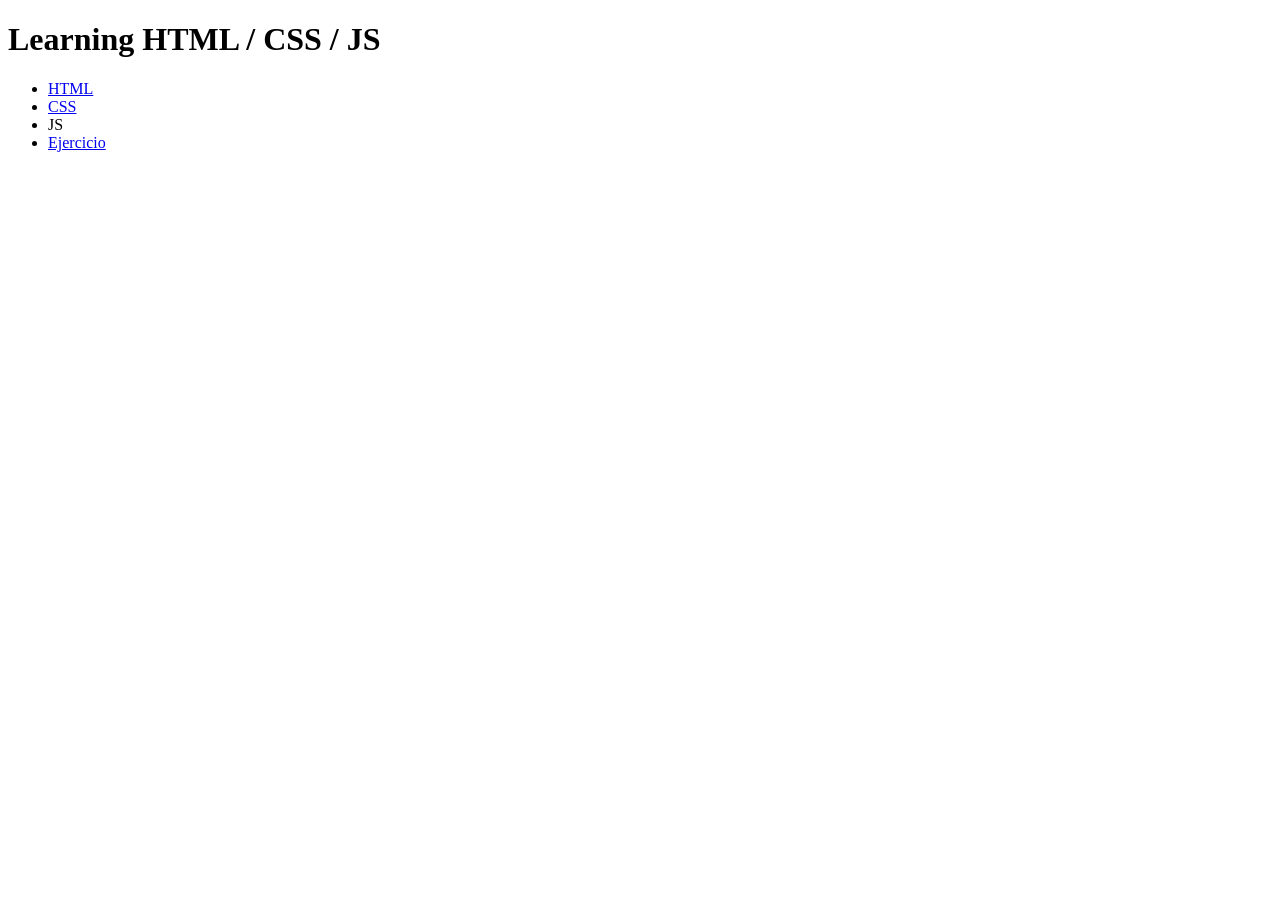
<file: index.html>
<!DOCTYPE html>
<html lang="en">
<head>
    <meta charset="UTF-8">
    <meta name="viewport" content="width=device-width, initial-scale=1.0">
    <title>Índice ejemplos web</title>
</head>
<body>
    <h1>Learning HTML / CSS / JS</h1>
    <ul>
        <li><a href="/html/index.html">HTML</a></li>
        <li><a href="/css/index.html">CSS</a> </li>
        <li>JS</li>
        <li><a href="/exercise/index.html">Ejercicio</a></li>
    </ul>
</body>
</html>
</file>
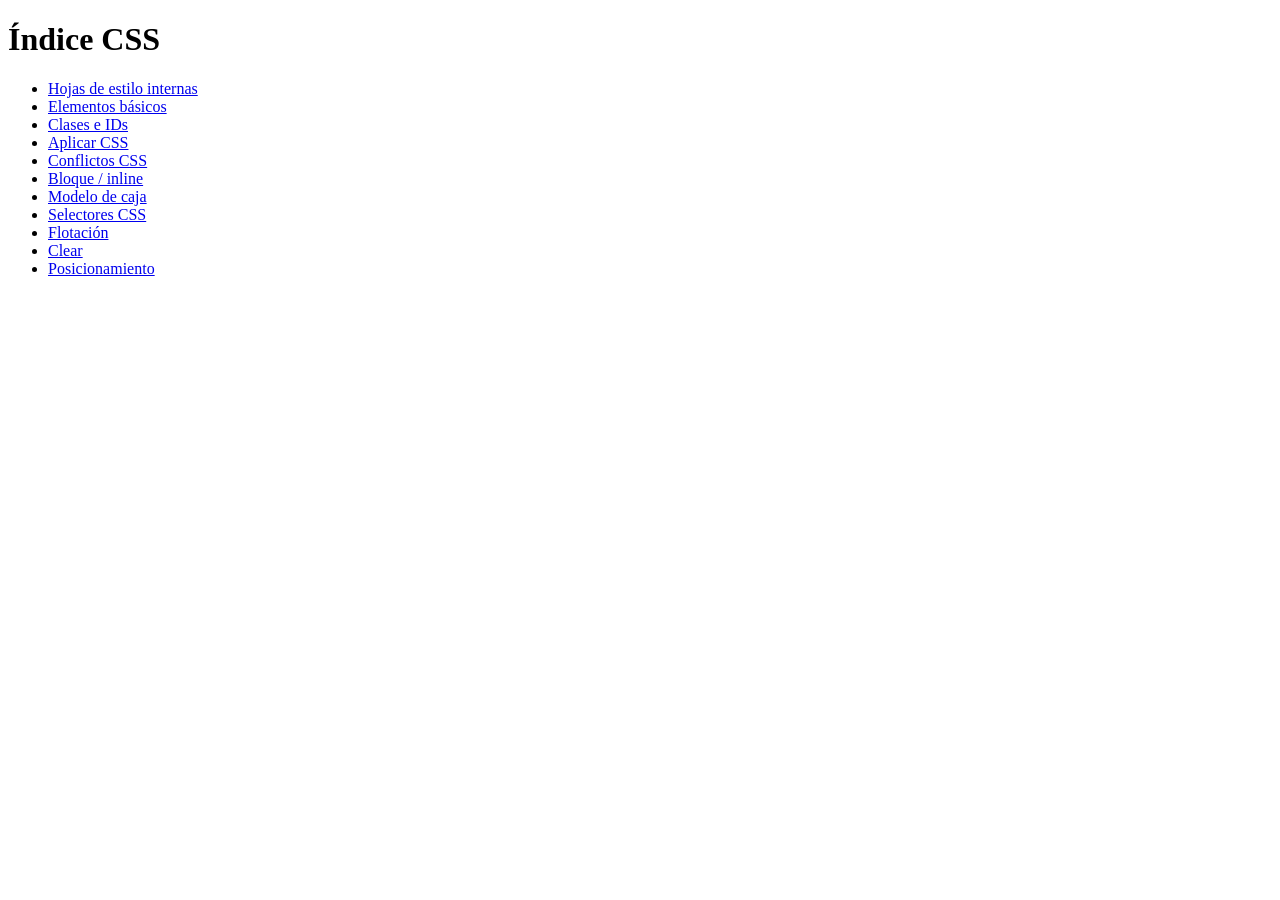
<file: css/index.html>
<!DOCTYPE html>
<html lang="en">
<head>
    <meta charset="UTF-8">
    <meta name="viewport" content="width=device-width, initial-scale=1.0">
    <title>Índice CSS</title>
</head>
<body>
    <h1>Índice CSS</h1>
    <ul>
        <li><a href="./hojas-estilo-internas/index.html">Hojas de estilo internas</a></li>
        <li><a href="./elementos-basicos/index.html">Elementos básicos</a></li>
        <li><a href="./class-id/index.html">Clases e IDs</a></li>
        <li><a href="./apply-css/index.html">Aplicar CSS</a></li>
        <li><a href="./conflictos-css/index.html">Conflictos CSS</a></li>
        <li><a href="./block-inline/index.html">Bloque / inline</a></li>
        <li><a href="./box-model/index.html">Modelo de caja</a></li>
        <li><a href="./css-selectors/index.html">Selectores CSS</a></li>
        <li><a href="./flotacion/index.html">Flotación</a></li>
        <li><a href="./clear/index.html">Clear</a></li>
        <li><a href="./posicionamiento/index.html">Posicionamiento</a></li>
    </ul>
</body>
</html>
</file>
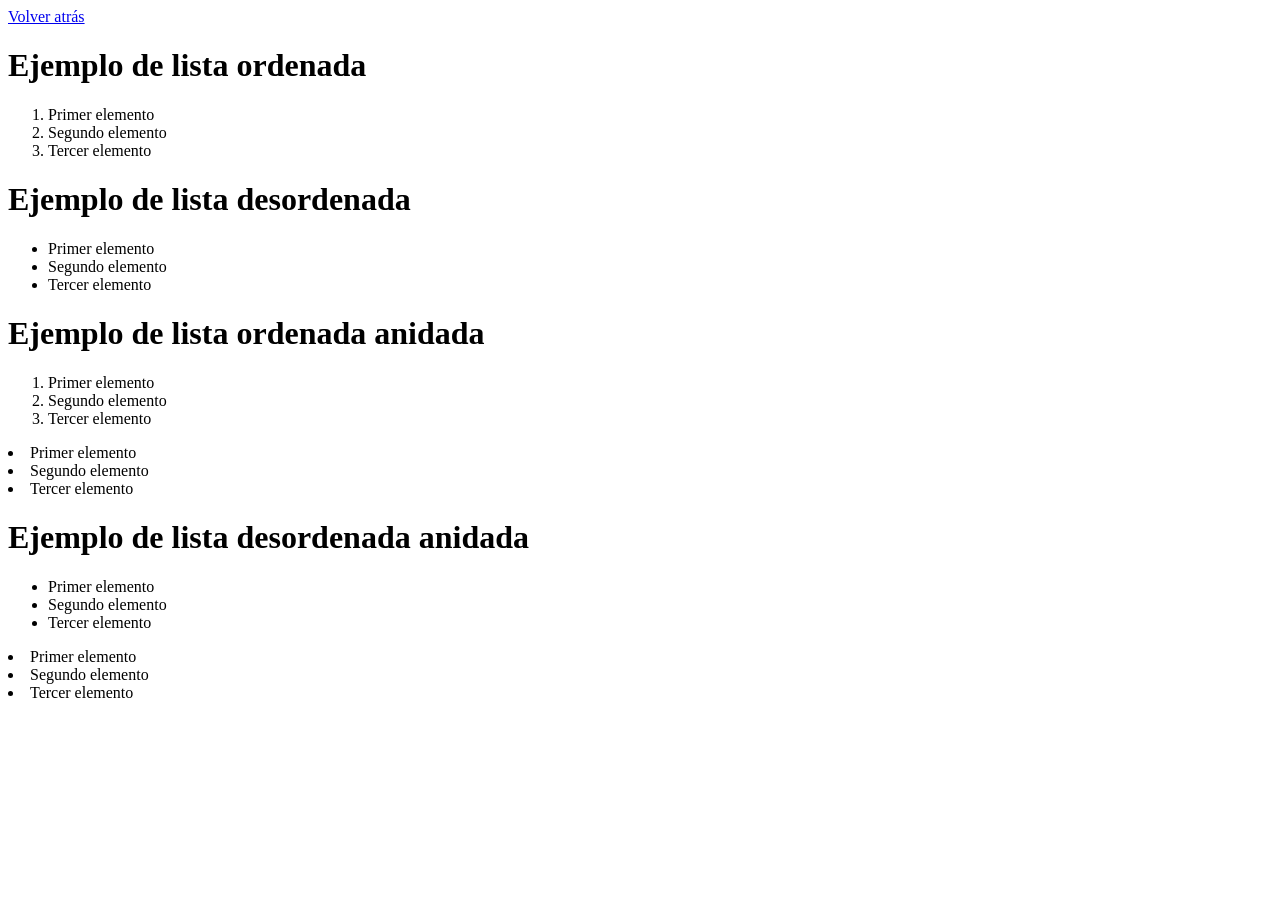
<file: listas/index.html>
<!DOCTYPE html>
<html lang="en">
<head>
    <meta charset="UTF-8">
    <meta name="viewport" content="width=device-width, initial-scale=1.0">
    <title>Listas</title>
</head>
<body>
    <nav><a href="/index.html">Volver atrás</a></nav>
    <h1>Ejemplo de lista ordenada</h1>
    <ol>
        <li>Primer elemento</li>
        <li>Segundo elemento</li>
        <li>Tercer elemento</li>
    </ol>

    <h1>Ejemplo de lista desordenada</h1>
    <ul>
        <li>Primer elemento</li>
        <li>Segundo elemento</li>
        <li>Tercer elemento</li>
    </ul>

    <h1>Ejemplo de lista ordenada anidada</h1>
    <ol>
        <li>Primer elemento</li>
        <li>Segundo elemento</li>
        <li>Tercer elemento</li>
        </ol>
            <li>Primer elemento</li>
            <li>Segundo elemento</li>
            <li>Tercer elemento</li>
        </ol>
    </ol>    

    <h1>Ejemplo de lista desordenada anidada</h1>
    <ul>
        <li>Primer elemento</li>
        <li>Segundo elemento</li>
        <li>Tercer elemento</li>
        </ul>
            <li>Primer elemento</li>
            <li>Segundo elemento</li>
            <li>Tercer elemento</li>
        </ul>
    </ul>


</body>
</html>
</file>
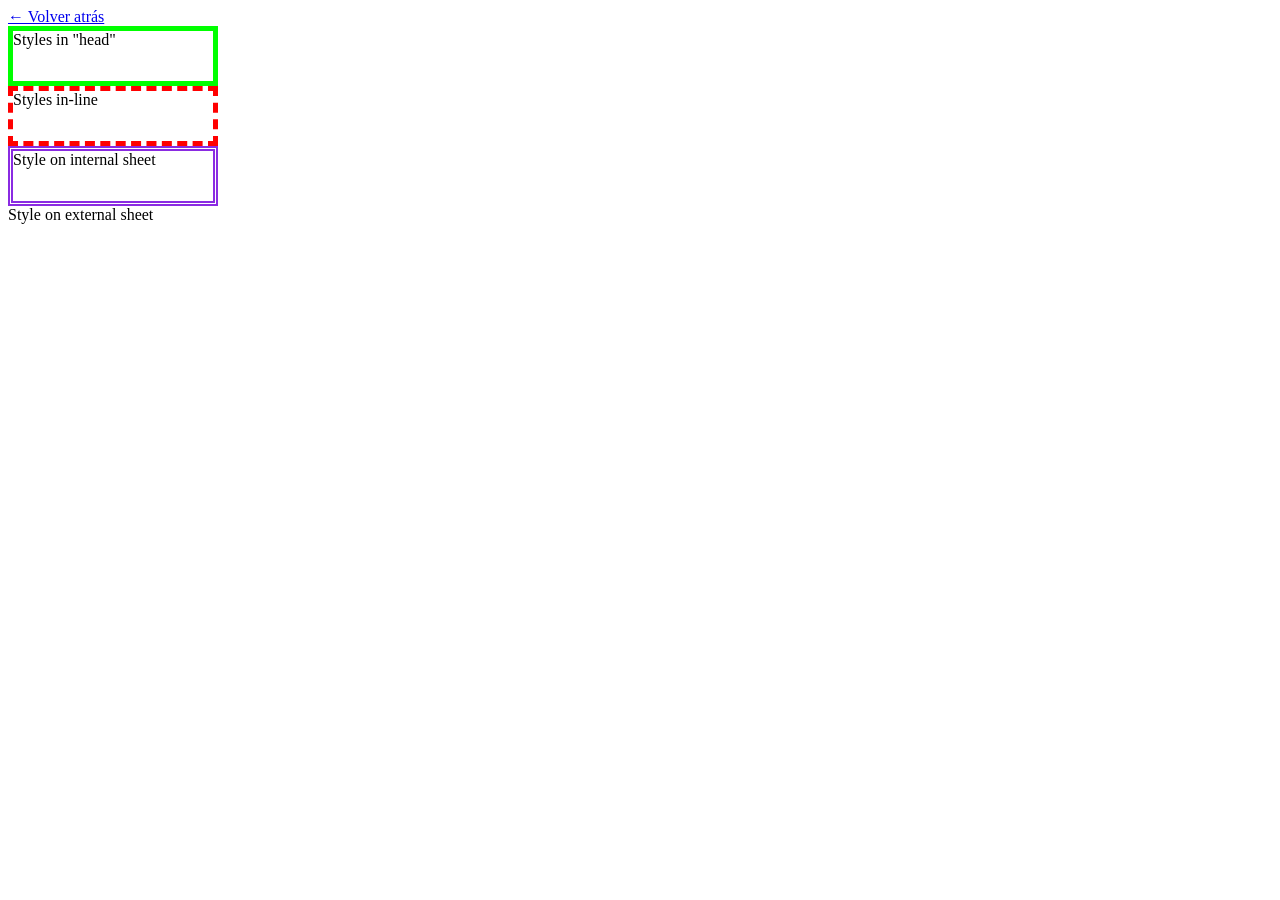
<file: css/apply-css/index.html>
<!DOCTYPE html>
<html lang="en">
<head>
    <meta charset="UTF-8">
    <meta name="viewport" content="width=device-width, initial-scale=1.0">
    <title>Aplicar CSS</title>
    <style type="text/css">
        div{
            width: 200px;
            height: 50px;
            margin: 10;
        }

        .head{
            border: 5px solid lime;
        }
    </style>
    <link rel="stylesheet" href="./styles.css">
    <style type="text/css">
        @import url(http://127.0.0.1:5500/css/apply-css/external-style.css);
    </style>
</head>
<body>
    <nav><a href="../index.html">← Volver atrás</a></nav>
    <div class="head">Styles in "head"</div>
    <div style="border: 5px dashed red;">Styles in-line</div>
    <div class="stylesheet">Style on internal sheet</div>
    <div class="external">Style on external sheet</div>
</body>
</html>
</file>
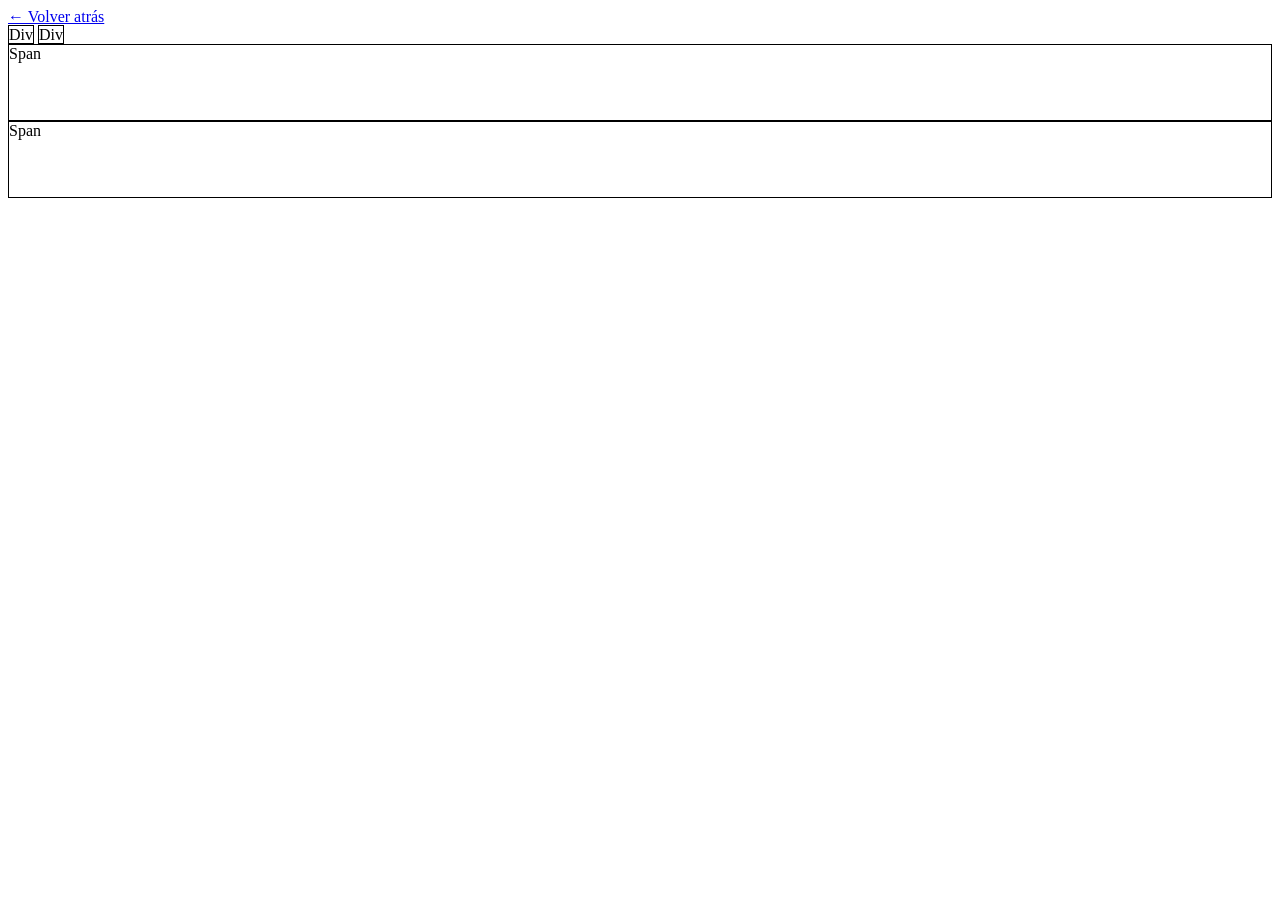
<file: css/block-inline/index.html>
<!DOCTYPE html>
<html lang="en">

<head>
    <meta charset="UTF-8">
    <meta name="viewport" content="width=device-width, initial-scale=1.0">
    <title>Block / inline</title>
    <style>
        div, span{
            border: 1px solid black;
            height: 75px;
        }
        /* div {
            border: 1px solid black;
            height: 75px;
            font-size: 2rem;
        }

        span {
            border: 1px solid black;
            height: 50px;
        } */
    </style>
</head>

<body>
    <nav><a href="../index.html">← Volver atrás</a></nav>
    <div style="display: inline;">Div</div>
    <div style="display: inline;">Div</div>
    <span style="display: block;">Span</span>
    <span style="display: block;">Span</span>
<!-- 
    <div style="display: inline;">Div</div>
    <br>
    <span style="font-size: 1.25em; display: block;">
        Lorem ipsum, dolor sit amet consectetur adipisicing elit.
    </span> -->
</body>

</html>
</file>
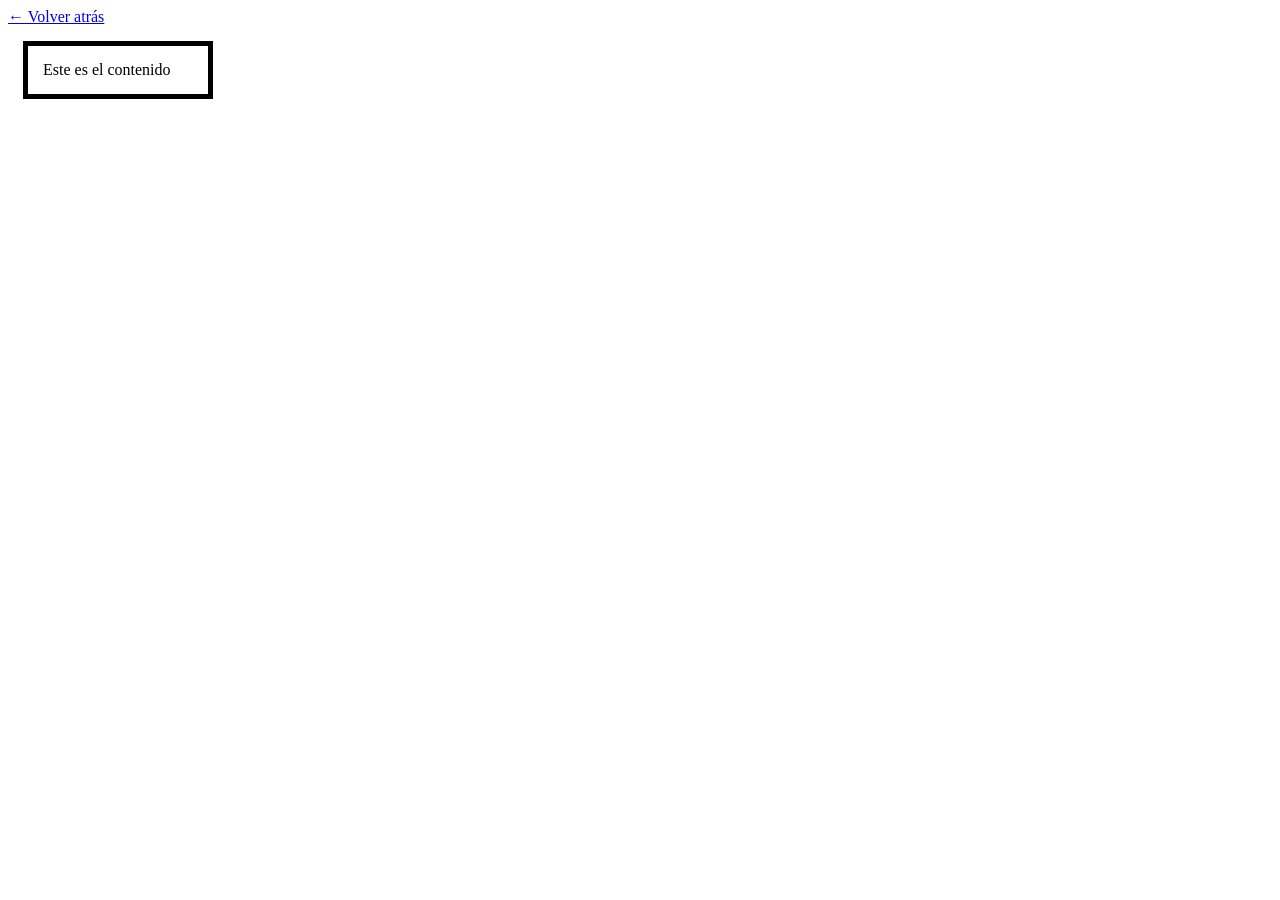
<file: css/box-model/index.html>
<!DOCTYPE html>
<html lang="en">
<head>
    <meta charset="UTF-8">
    <meta name="viewport" content="width=device-width, initial-scale=1.0">
    <title>Modelo de caja</title>
    <style>
        .box{
            border: 5px solid black;
            padding: 15px;
            margin: 15px;
            width: 150px;
        }
    </style>
</head>
<body>
    <nav><a href="../index.html">← Volver atrás</a></nav>
    <div class="box"> Este es el contenido</div>
</body>
</html>
</file>
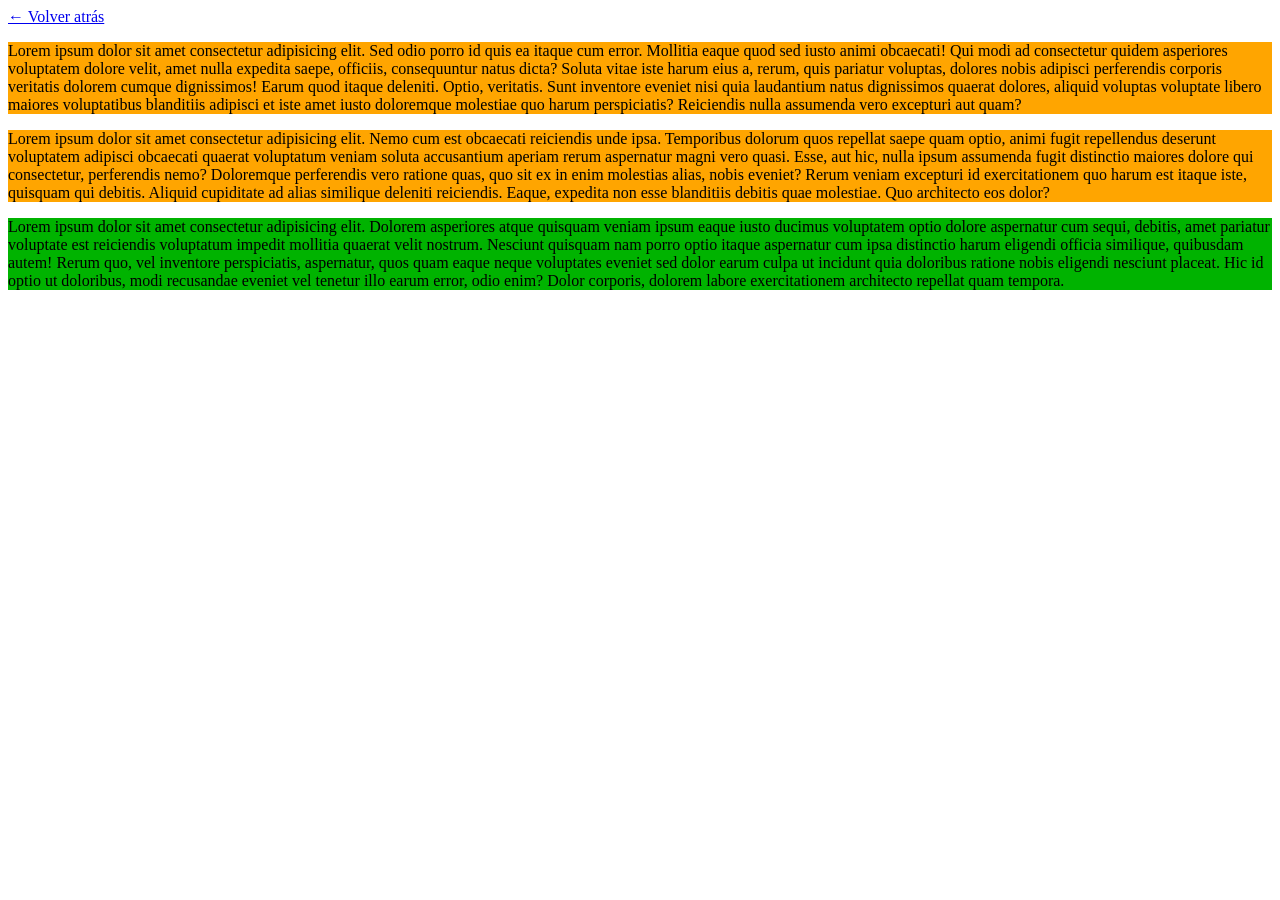
<file: css/class-id/index.html>
<!DOCTYPE html>
<html lang="en">
<head>
    <meta charset="UTF-8">
    <meta name="viewport" content="width=device-width, initial-scale=1.0">
    <title>Clases e IDs</title>
    <style type="text/css">
        .back-orange{
            background-color: #ffa500;
        }
        #back-green{
            background-color: #00b300;
        }
    </style>
</head>
<body>
    <nav><a href="../index.html">← Volver atrás</a></nav>
    <p class="back-orange">Lorem ipsum dolor sit amet consectetur adipisicing elit. Sed odio porro id quis ea itaque cum error. Mollitia eaque quod sed iusto animi obcaecati! Qui modi ad consectetur quidem asperiores voluptatem dolore velit, amet nulla expedita saepe, officiis, consequuntur natus dicta? Soluta vitae iste harum eius a, rerum, quis pariatur voluptas, dolores nobis adipisci perferendis corporis veritatis dolorem cumque dignissimos! Earum quod itaque deleniti. Optio, veritatis. Sunt inventore eveniet nisi quia laudantium natus dignissimos quaerat dolores, aliquid voluptas voluptate libero maiores voluptatibus blanditiis adipisci et iste amet iusto doloremque molestiae quo harum perspiciatis? Reiciendis nulla assumenda vero excepturi aut quam?</p>
    <p class="back-orange">Lorem ipsum dolor sit amet consectetur adipisicing elit. Nemo cum est obcaecati reiciendis unde ipsa. Temporibus dolorum quos repellat saepe quam optio, animi fugit repellendus deserunt voluptatem adipisci obcaecati quaerat voluptatum veniam soluta accusantium aperiam rerum aspernatur magni vero quasi. Esse, aut hic, nulla ipsum assumenda fugit distinctio maiores dolore qui consectetur, perferendis nemo? Doloremque perferendis vero ratione quas, quo sit ex in enim molestias alias, nobis eveniet? Rerum veniam excepturi id exercitationem quo harum est itaque iste, quisquam qui debitis. Aliquid cupiditate ad alias similique deleniti reiciendis. Eaque, expedita non esse blanditiis debitis quae molestiae. Quo architecto eos dolor?</p>
    <p id="back-green">Lorem ipsum dolor sit amet consectetur adipisicing elit. Dolorem asperiores atque quisquam veniam ipsum eaque iusto ducimus voluptatem optio dolore aspernatur cum sequi, debitis, amet pariatur voluptate est reiciendis voluptatum impedit mollitia quaerat velit nostrum. Nesciunt quisquam nam porro optio itaque aspernatur cum ipsa distinctio harum eligendi officia similique, quibusdam autem! Rerum quo, vel inventore perspiciatis, aspernatur, quos quam eaque neque voluptates eveniet sed dolor earum culpa ut incidunt quia doloribus ratione nobis eligendi nesciunt placeat. Hic id optio ut doloribus, modi recusandae eveniet vel tenetur illo earum error, odio enim? Dolor corporis, dolorem labore exercitationem architecto repellat quam tempora.</p>
</body>
</html>
</file>
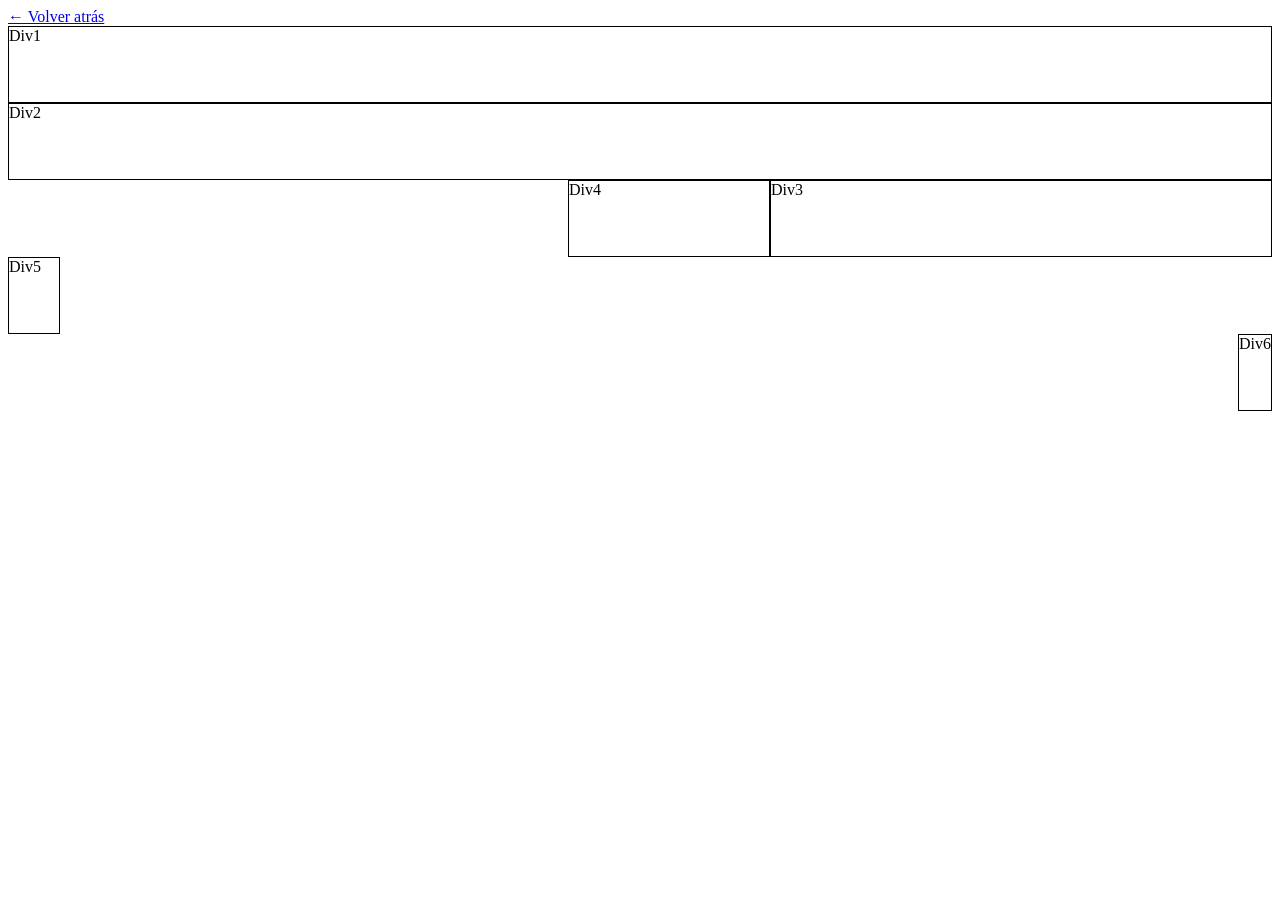
<file: css/clear/index.html>
<!DOCTYPE html>
<html lang="en">
<head>
    <meta charset="UTF-8">
    <meta name="viewport" content="width=device-width, initial-scale=1.0">
    <title>Clear</title>
    <style>
        div{
            border: 1px solid black;
            height: 75px;
        }
        #d3, #d4, #d6{
            float: right;
        }

        #d3 {
            width: 500px;
        }

        #d4 {
            width: 200px;
        }
        #d5 {
            clear: both;
            width: 50px;
        }

    </style>
</head>
<body>
    <nav><a href="../index.html">← Volver atrás</a></nav>
    <div id="d1">Div1</div>
    <div id="d2">Div2</div>
    <div id="d3">Div3</div>
    <div id="d4">Div4</div>
    <div id="d5">Div5</div>
    <div id="d6">Div6</div>
</body>
</html>
</file>
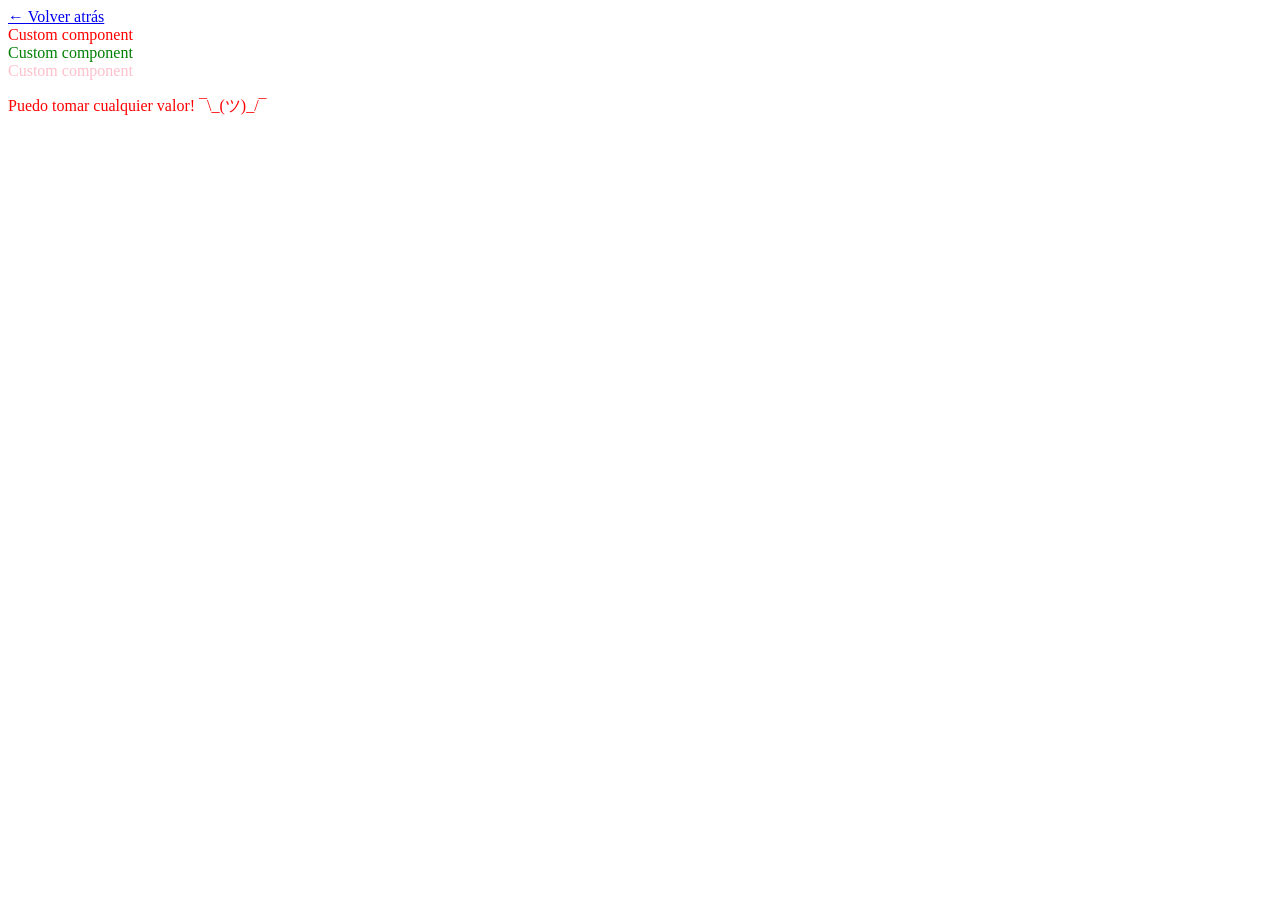
<file: css/conflictos-css/index.html>
<!DOCTYPE html>
<html lang="en">
<head>
    <meta charset="UTF-8">
    <meta name="viewport" content="width=device-width, initial-scale=1.0">
    <title>Conflictos HTML</title>
    <style>
        div{
            color: blue;
        }       
        .custom{
            color:green;
        }
        .custom2{
            color:pink
        }
        p span {
            color: red;
        }

        span {
            color: blue;
        }

    </style>
</head>
<body>
    <nav><a href="../index.html">← Volver atrás</a></nav>
    <div id="custom" style="color: red;">
        Custom component
    </div>
    <div class="custom">
        Custom component
    </div>
    <div class="custom custom2">
        Custom component
    </div>

    <p>
        <span>Puedo tomar cualquier valor! ¯\_(ツ)_/¯</span>
    </p>

</body>
</html>
</file>
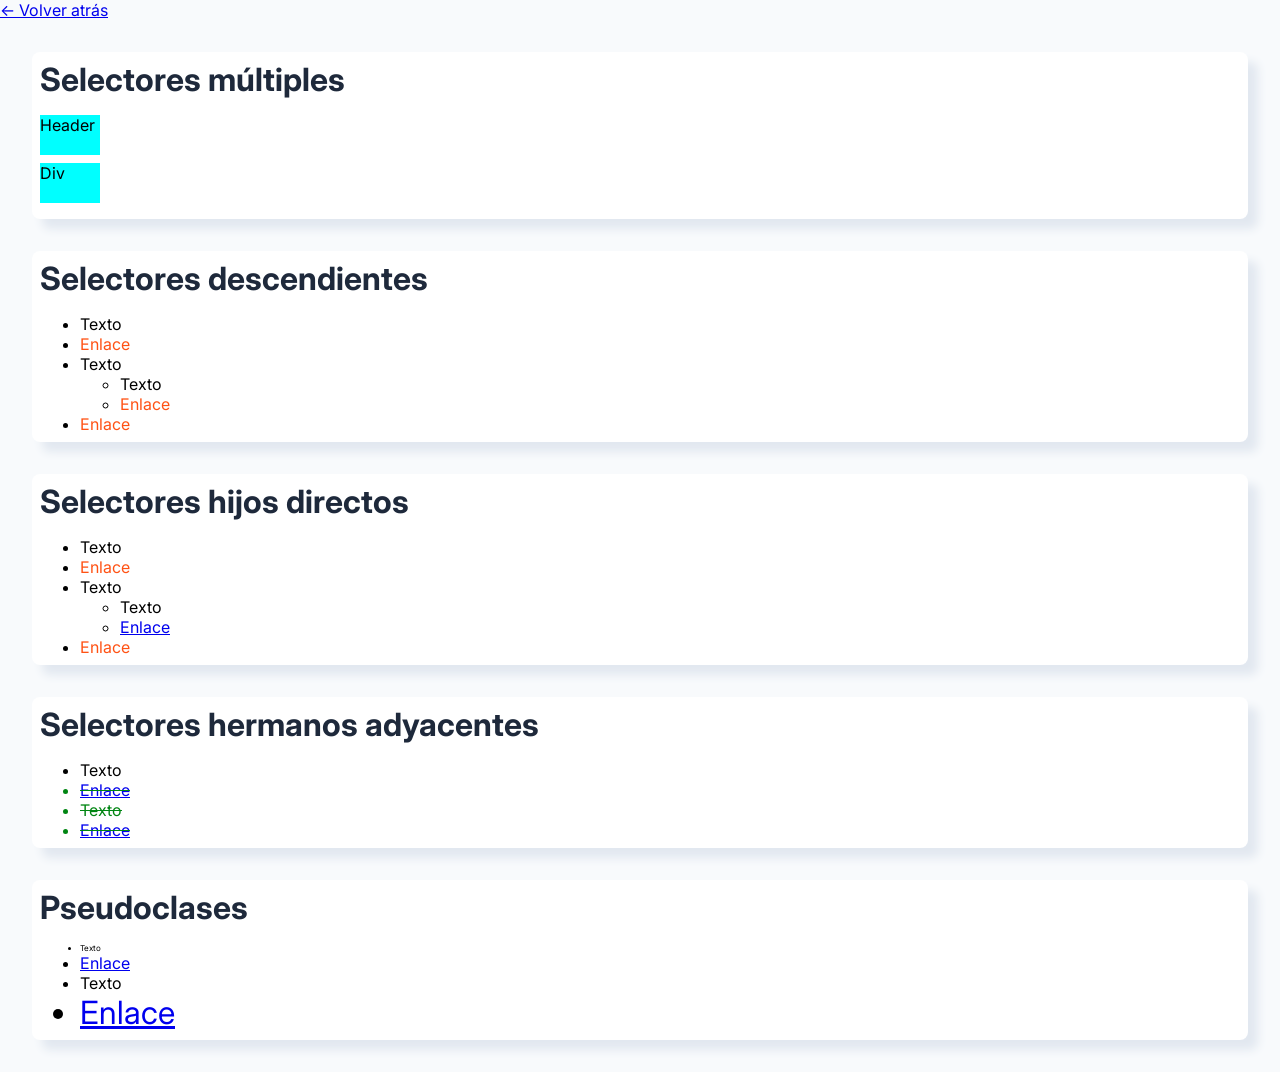
<file: css/css-selectors/index.html>
<!DOCTYPE html>
<html lang="en">

<head>
    <meta charset="UTF-8">
    <meta name="viewport" content="width=device-width, initial-scale=1.0">
    <title>Selectores CSS</title>
    <link rel="stylesheet" href="./styles.css">
    <link rel="preconnect" href="https://fonts.googleapis.com">
    <link rel="preconnect" href="https://fonts.gstatic.com" crossorigin>
    <link
        href="https://fonts.googleapis.com/css2?family=Inter:ital,opsz,wght@0,14..32,100..900;1,14..32,100..900&display=swap"
        rel="stylesheet">
</head>

<body>
    <nav><a href="../index.html">← Volver atrás</a></nav>
    <section>
        <h1>Selectores múltiples</h1>
        <header class="ex1-1">Header</header>
        <div class="ex1-2">Div</div>
    </section>

    <section>
        <h1 id="select-desc2">Selectores descendientes</h1>
        <div class="ex2">
            <ul>
                <li>Texto</li>
                <li><a href="#select-desc2">Enlace</a></li>
                <li>Texto</li>
                <ul>
                    <li>Texto</li>
                    <li><a href="#select-desc2">Enlace</a></li>
                </ul>
                <li><a href="#select-desc2">Enlace</a></li>
            </ul>
        </div>
    </section>

    <section>
        <h1 id="select-desc3">Selectores hijos directos</h1>
        <div class="ex3">
            <ul>
                <li>Texto</li>
                <li><a href="#select-desc3">Enlace</a></li>
                <li>Texto</li>
                <ul>
                    <li>Texto</li>
                    <li><a href="#select-desc3">Enlace</a></li>
                </ul>
                <li><a href="#select-desc3">Enlace</a></li>
            </ul>
        </div>
    </section>

    <section>
        <h1 id="select-desc4">Selectores hermanos adyacentes</h1>
        <div class="ex4">
            <ul>
                <li>Texto</li>
                <li><a href="#select-desc4">Enlace</a></li>
                <li>Texto</li>
                <li><a href="#select-desc4">Enlace</a></li>
            </ul>
        </div>
    </section>

    <section>
        <h1 id="select-desc5">Pseudoclases</h1>
        <div class="ex5">
            <ul>
                <li>Texto</li>
                <li><a href="#select-desc4">Enlace</a></li>
                <li>Texto</li>
                <li><a href="#select-desc4">Enlace</a></li>
            </ul>
        </div>
    </section>

</body>

</html>
</file>
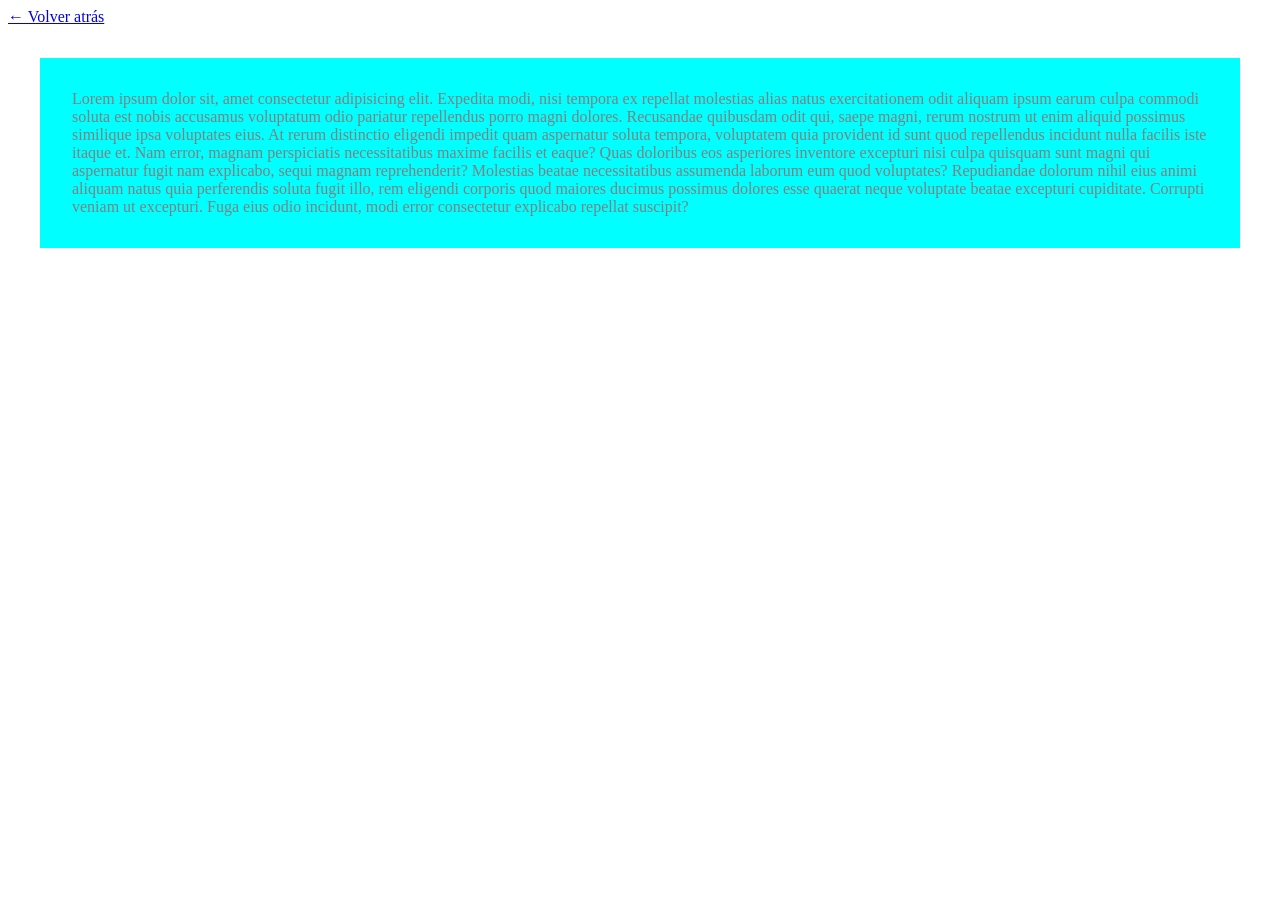
<file: css/elementos-basicos/index.html>
<!DOCTYPE html>
<html lang="en">
<head>
    <meta charset="UTF-8">
    <meta name="viewport" content="width=device-width, initial-scale=1.0">
    <title>Hojas de estilo internas</title>
    <style type="text/css">
        p{
            margin: 32px;
            background-color: aqua;
            color: grey;
            /* width: 300px; */
            /* width: 50%; */
            /* font-size: 1rem; */
            /* height: 25px; */
            /* border: 1px solid black;  */ 
            padding: 32px;
        }
    </style>
</head>
<body>
    <nav><a href="../index.html">← Volver atrás</a></nav>
    <p>Lorem ipsum dolor sit, amet consectetur adipisicing elit. Expedita modi, nisi tempora ex repellat molestias alias natus exercitationem odit aliquam ipsum earum culpa commodi soluta est nobis accusamus voluptatum odio pariatur repellendus porro magni dolores. Recusandae quibusdam odit qui, saepe magni, rerum nostrum ut enim aliquid possimus similique ipsa voluptates eius. At rerum distinctio eligendi impedit quam aspernatur soluta tempora, voluptatem quia provident id sunt quod repellendus incidunt nulla facilis iste itaque et. Nam error, magnam perspiciatis necessitatibus maxime facilis et eaque? Quas doloribus eos asperiores inventore excepturi nisi culpa quisquam sunt magni qui aspernatur fugit nam explicabo, sequi magnam reprehenderit? Molestias beatae necessitatibus assumenda laborum eum quod voluptates? Repudiandae dolorum nihil eius animi aliquam natus quia perferendis soluta fugit illo, rem eligendi corporis quod maiores ducimus possimus dolores esse quaerat neque voluptate beatae excepturi cupiditate. Corrupti veniam ut excepturi. Fuga eius odio incidunt, modi error consectetur explicabo repellat suscipit?</p>
</body>
</html>
</file>
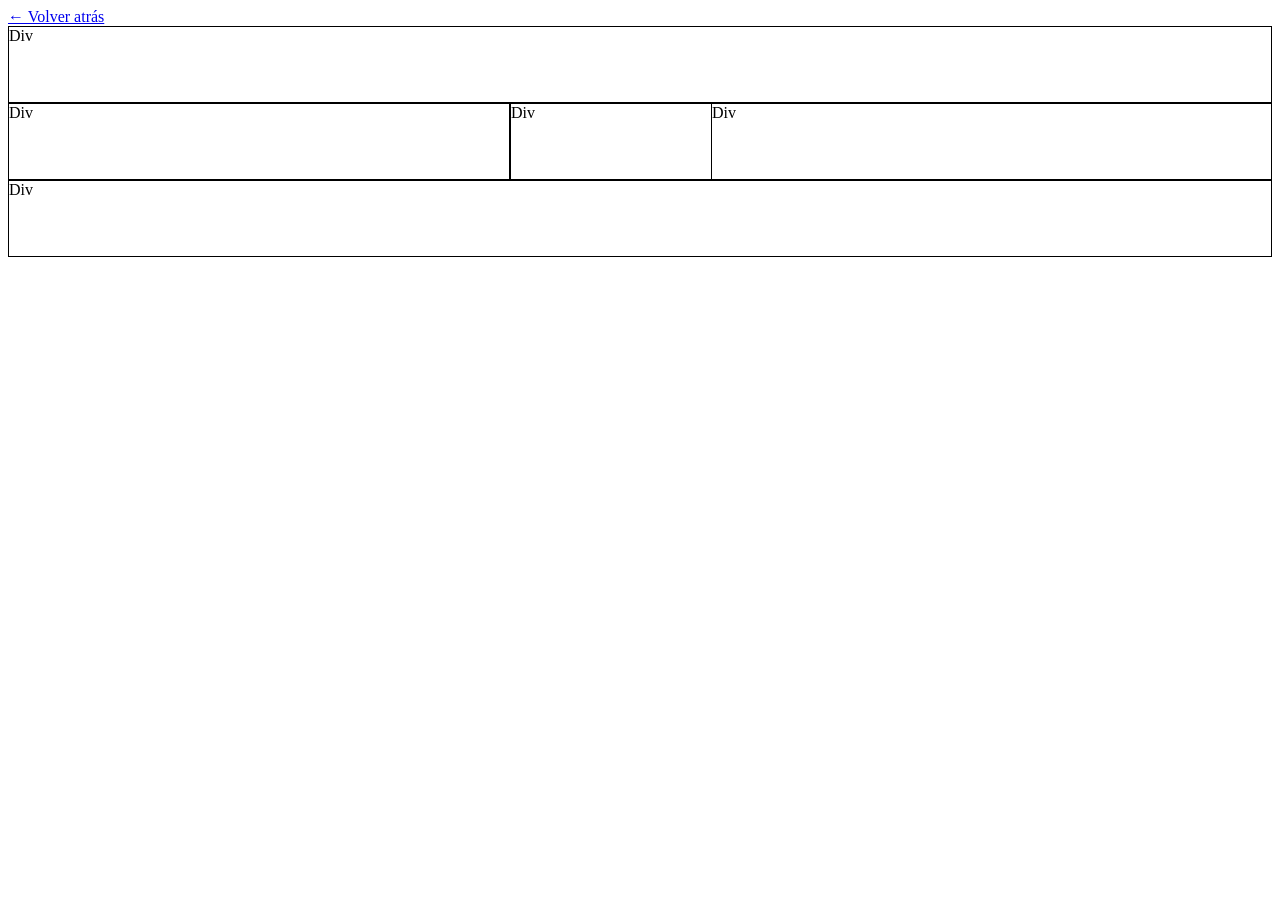
<file: css/flotacion/index.html>
<!DOCTYPE html>
<html lang="en">
<head>
    <meta charset="UTF-8">
    <meta name="viewport" content="width=device-width, initial-scale=1.0">
    <title>Flotación</title>
    <style>
        div{
            border: 1px solid black;
            height: 75px;
        }
        #d2, #d3{
            float: left;
        }

        #d2 {
            width: 500px;
        }

        #d3 {
            width: 200px;
        }
    </style>
</head>
<body>
    <nav><a href="../index.html">← Volver atrás</a></nav>
    <div id="d1">Div</div>
    <div id="d2">Div</div>
    <div id="d3">Div</div>
    <div id="d4">Div</div>
    <div id="d5">Div</div>
</body>
</html>
</file>
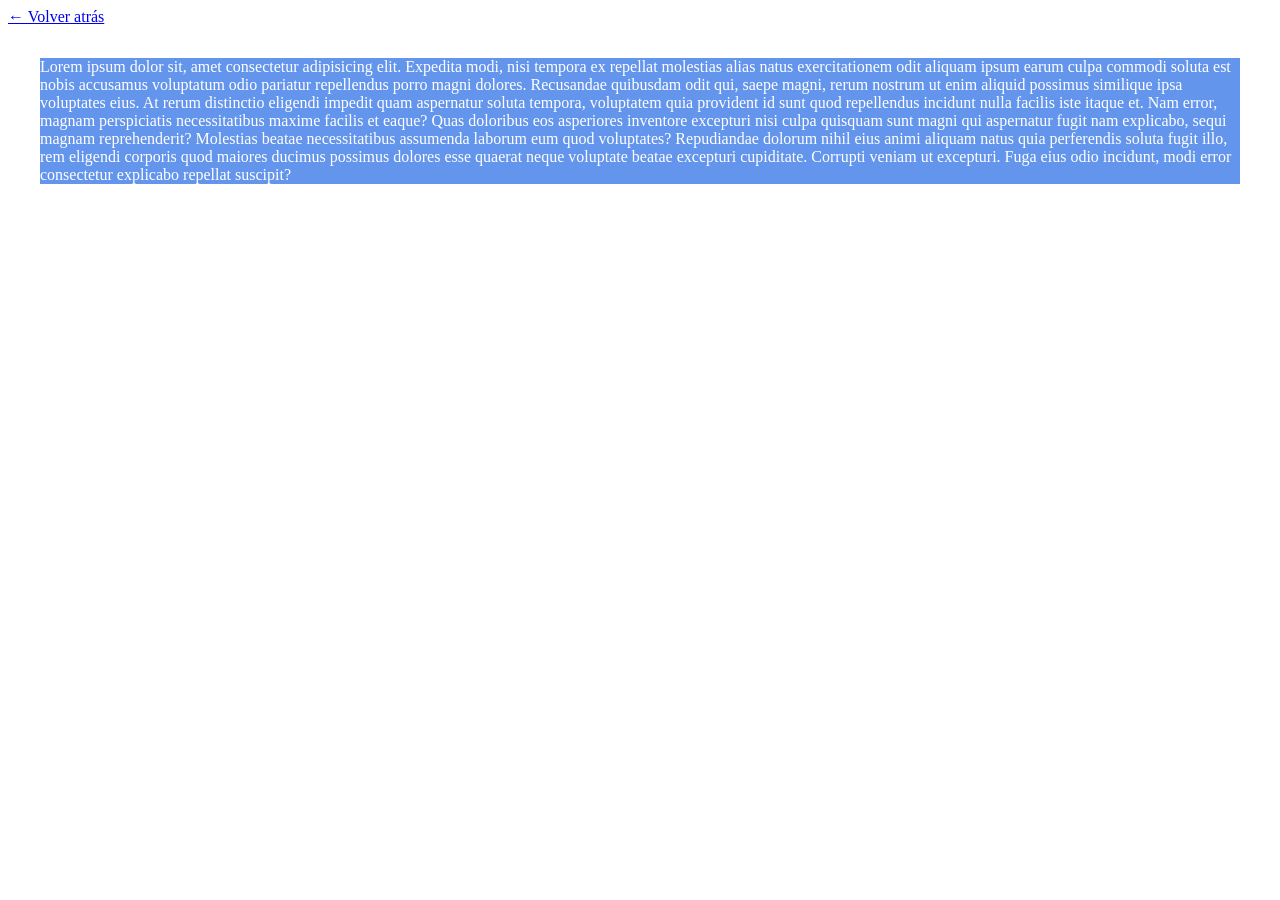
<file: css/hojas-estilo-internas/index.html>
<!DOCTYPE html>
<html lang="en">
<head>
    <meta charset="UTF-8">
    <meta name="viewport" content="width=device-width, initial-scale=1.0">
    <title>Hojas de estilo internas</title>
    <style type="text/css">
        p{
            margin: 32px;
            background-color: cornflowerblue;
            color: white;
        }
    </style>
</head>
<body>
    <nav><a href="../index.html">← Volver atrás</a></nav>
    <p>Lorem ipsum dolor sit, amet consectetur adipisicing elit. Expedita modi, nisi tempora ex repellat molestias alias natus exercitationem odit aliquam ipsum earum culpa commodi soluta est nobis accusamus voluptatum odio pariatur repellendus porro magni dolores. Recusandae quibusdam odit qui, saepe magni, rerum nostrum ut enim aliquid possimus similique ipsa voluptates eius. At rerum distinctio eligendi impedit quam aspernatur soluta tempora, voluptatem quia provident id sunt quod repellendus incidunt nulla facilis iste itaque et. Nam error, magnam perspiciatis necessitatibus maxime facilis et eaque? Quas doloribus eos asperiores inventore excepturi nisi culpa quisquam sunt magni qui aspernatur fugit nam explicabo, sequi magnam reprehenderit? Molestias beatae necessitatibus assumenda laborum eum quod voluptates? Repudiandae dolorum nihil eius animi aliquam natus quia perferendis soluta fugit illo, rem eligendi corporis quod maiores ducimus possimus dolores esse quaerat neque voluptate beatae excepturi cupiditate. Corrupti veniam ut excepturi. Fuga eius odio incidunt, modi error consectetur explicabo repellat suscipit?</p>
</body>
</html>
</file>
<file: css/apply-css/styles.css>
.stylesheet{
    border: 5px double blueviolet;
}
</file>
<file: css/css-selectors/styles.css>
* {
    margin: 0;
    font-family: "Inter", sans-serif;
    font-optical-sizing: auto;
    font-style: normal;
}

body{
    background-color: #F8FAFC
}

section{
    background-color: #FFFFFF;
    margin: 32px;
    border-radius: 8px;
    box-shadow: 10px 10px 10px #E2E8F0;
    padding: 8px;
}

h1{
    font-size: 32px;
    color: #1E293B;
    margin-bottom: 16px;
}

h2{
    font-size: 24px;
}

h3{
    font-size: 20px;
}

/*================================================*/

.ex1-1, .ex1-2 {
    background-color: aqua;
    height: 40px;
    width: 60px;
    margin-bottom: 8px;
}

.ex2 ul li a {
    color: #FF5214;
    text-decoration: none;
}

.ex3 > ul > li > a{
    color: #FF5214;
    text-decoration: none;
}

.ex4 li + li {
    color: #008512;
    text-decoration: line-through;
}

.ex5 li:hover {
    color:#FF5214
}

.ex5 li:last-child{
    font-size: 2em;
}

.ex5 li:first-child{
    font-size: 0.5em;
}
</file>
